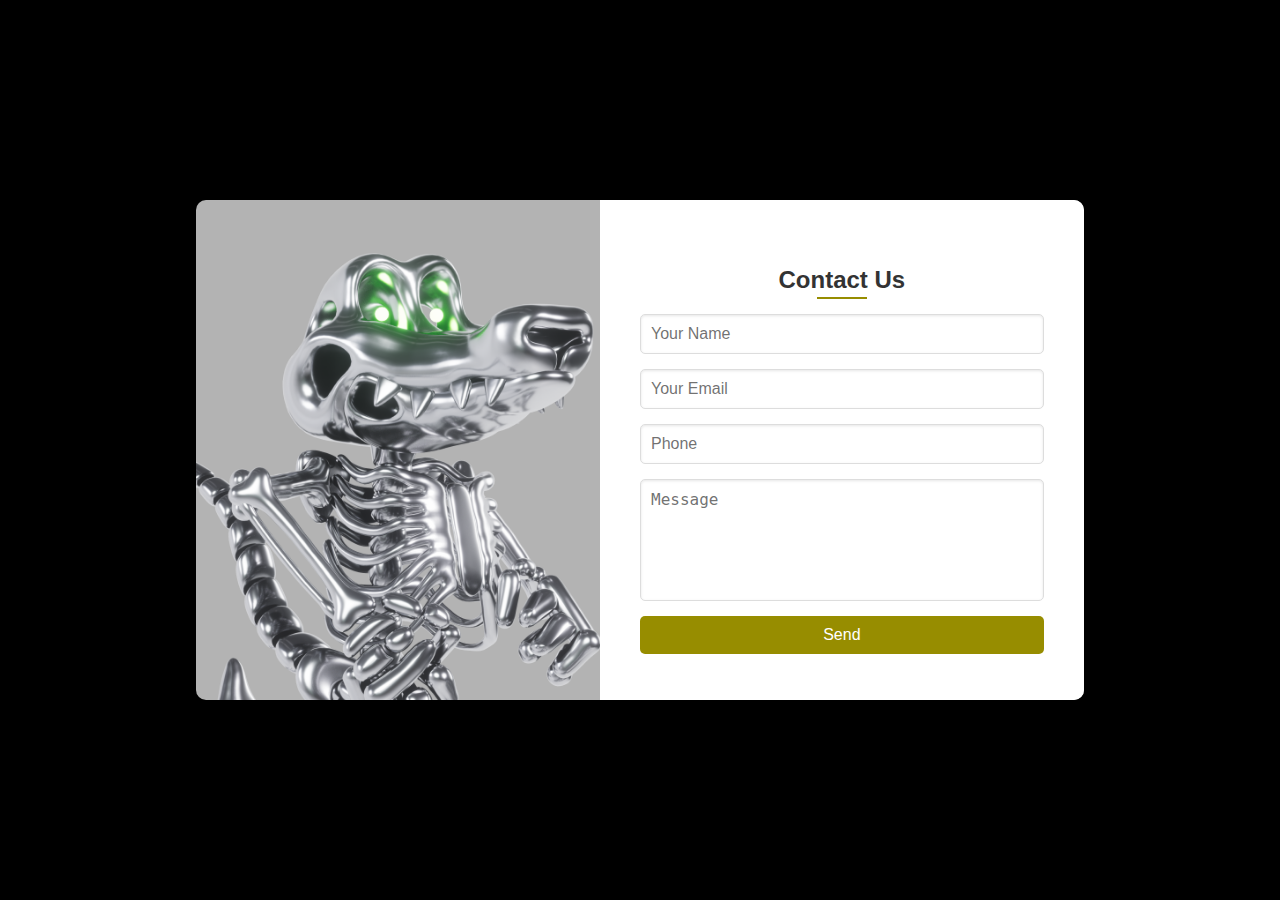
<file: otrapagina.html>
<!DOCTYPE html>
<html>
  <head>
    <meta name="viewport" content="width=device-width, initial-scale=1.0" />
    <title>Contact Us</title>
    <link rel="stylesheet" href="styles.css" />
  </head>
  <body>
    <div class="contact-container">
      <div class="image-section">
        <img src="signUp.png" alt="Busjpg" />
      </div>
      <div class="form-section">
        <h2>Contact Us</h2>
        <form action="#" method="post">
          <input type="text" name="name" placeholder="Your Name" required />
          <input type="email" name="email" placeholder="Your Email" required />
          <input type="text" name="phone" placeholder="Phone" />
          <textarea name="message" placeholder="Message" required></textarea>
          <button type="submit">Send</button>
        </form>
      </div>
    </div>
  </body>
</html>
</file>
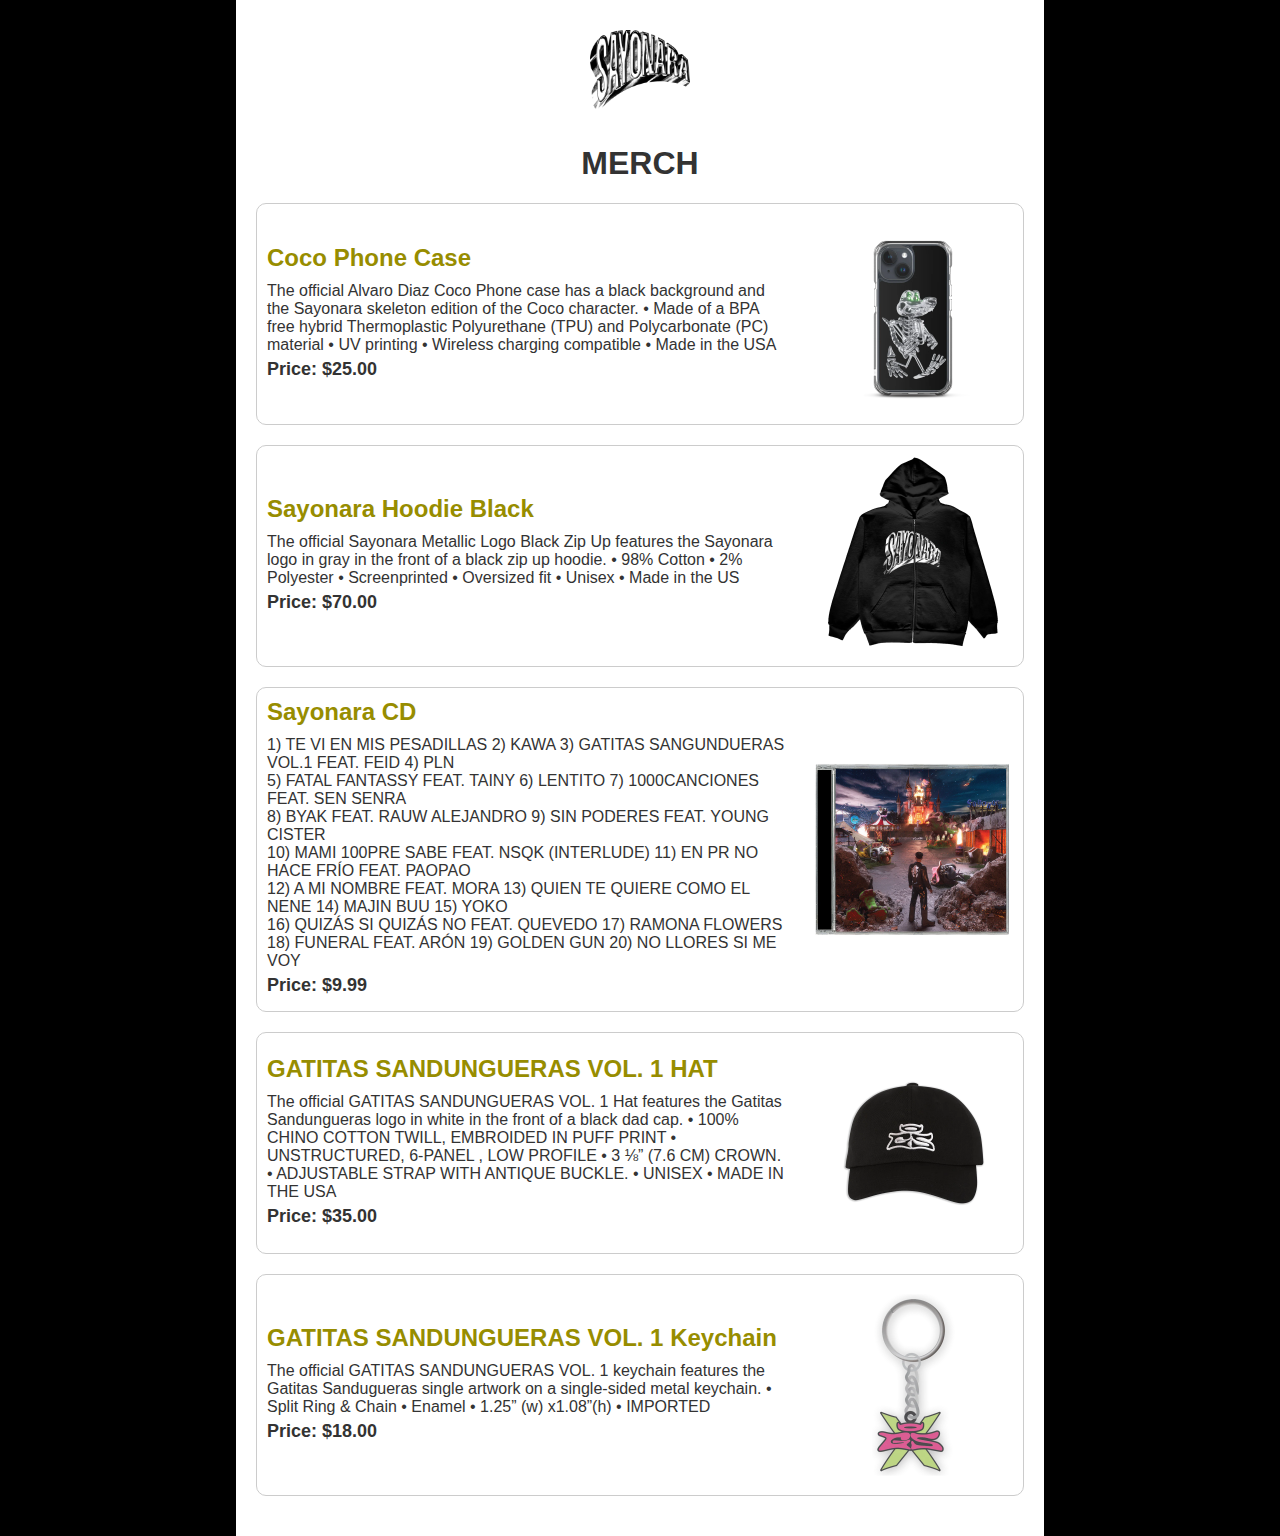
<file: productos.html>
<!DOCTYPE html>
<html lang="es">
<head>
    <meta charset="UTF-8">
    <meta name="viewport" content="width=device-width, initial-scale=1.0">
    <title>Productos de Duolingo</title>
    <style>
        body {
            font-family: Arial, sans-serif;
            background-color: #000000;
            margin: 0;
            padding: 0;
            color: #333;
        }
        .container {
            width: 60%;
            margin: 0 auto;
            background-color: #fff;
            padding: 20px;
            box-shadow: 0 0 10px rgba(0, 0, 0, 0.1);
        }
        .header {
            background-color: #ffffff;
            padding: 10px 0;
            text-align: center;
        }
        .header img {
            max-width: 100%;
            height: auto;
        }
        h1 {
            text-align: center;
            color: #333;
        }
        .product {
            display: flex;
            justify-content: space-between;
            align-items: center;
            background-color: #ffffff;
            margin-bottom: 20px;
            padding: 10px;
            border-radius: 10px;
            border: 1px solid #ccc;
        }
        .product img {
            max-width: 200px;
            height: auto;
            border-radius: 5px;
        }
        .product-info {
            width: 70%;
        }
        .product-info h2 {
            color: #978d00;
            margin: 0 0 10px 0;
        }
        .product-info p {
            margin: 5px 0;
        }
        .price {
            font-size: 18px;
            font-weight: bold;
            color: #333;
        }
    </style>
</head>
<body>
    <div class="container">
        <div class="header">
            <img src="sayonaralogo.avif" width="100px" alt="Sayonara Logo" href="otrapagina.html"> <a >
            </a>
        </div>
        <h1>MERCH</h1>

        <div class="product">
            <div class="product-info">
                <h2>Coco Phone Case</h2>
                <p>The official Alvaro Diaz Coco Phone case has a black background and the Sayonara skeleton edition of the Coco character.
                    • Made of a BPA free hybrid Thermoplastic Polyurethane (TPU) and Polycarbonate (PC) material
                    • UV printing
                    • Wireless charging compatible
                    • Made in the USA</p>
                <p class="price">Price: $25.00</p>
            </div>
            <img src="clear-case-for-iphone-iphone-15-case-on-phone-6671a95144dbe.webp" alt="CocoCase">
        </div>

        <div class="product">
            <div class="product-info">
                <h2>Sayonara Hoodie Black</h2>
                <p>The official Sayonara Metallic Logo Black Zip Up features the Sayonara logo in gray in the front of a black zip up hoodie.
                    • 98% Cotton
                    • 2% Polyester
                    • Screenprinted
                    • Oversized fit
                    • Unisex
                    • Made in the US</p>
                <p class="price">Price: $70.00</p>
            </div>
            <img src="SayonaraZipHoodieBlack.webp" alt="SayonaraHoodie">
        </div>

        <div class="product">
            <div class="product-info">
                <h2>Sayonara CD</h2>
                <p>1) TE VI EN MIS PESADILLAS
                    2) KAWA
                    3) GATITAS SANGUNDUERAS VOL.1 FEAT. FEID
                    4) PLN <br>
                    5) FATAL FANTASSY FEAT. TAINY
                    6) LENTITO
                    7) 1000CANCIONES FEAT. SEN SENRA <br>
                    8) BYAK FEAT. RAUW ALEJANDRO
                    9) SIN PODERES FEAT. YOUNG CISTER <br>
                    10) MAMI 100PRE SABE FEAT. NSQK (INTERLUDE)
                    11) EN PR NO HACE FRÍO FEAT. PAOPAO <br>
                    12) A MI NOMBRE FEAT. MORA 
                    13) QUIEN TE QUIERE COMO EL NENE
                    14) MAJIN BUU
                    15) YOKO <br>
                    16) QUIZÁS SI QUIZÁS NO FEAT. QUEVEDO
                    17) RAMONA FLOWERS
                    18) FUNERAL FEAT. ARÓN
                    19) GOLDEN GUN
                    20) NO LLORES SI ME VOY</p>
                <p class="price">Price: $9.99</p>
            </div>
            <img src="CoverMockup_Sayonara.webp" alt="CDSayonara">
        </div>

        <div class="product">
            <div class="product-info">
                <h2>GATITAS SANDUNGUERAS VOL. 1 HAT</h2>
                <p>The official GATITAS SANDUNGUERAS VOL. 1 Hat features the Gatitas Sandungueras logo in white in the front of a black dad cap.
                    • 100% CHINO COTTON TWILL, EMBROIDED IN PUFF PRINT
                    • UNSTRUCTURED, 6-PANEL , LOW PROFILE
                    • 3 ⅛” (7.6 CM) CROWN.
                    • ADJUSTABLE STRAP WITH ANTIQUE BUCKLE. 
                    • UNISEX
                    • MADE IN THE USA</p>
                <p class="price">Price: $35.00</p>
            </div>
            <img src="Gorra.webp" alt="Gatitas Gorra">
        </div>

        <div class="product">
            <div class="product-info">
                <h2>GATITAS SANDUNGUERAS VOL. 1 Keychain</h2>
                <p>The official GATITAS SANDUNGUERAS VOL. 1 keychain features the Gatitas Sandugueras single artwork on a single-sided metal keychain.
                    •  Split Ring & Chain
                    •  Enamel
                    • 1.25” (w) x1.08”(h)
                    • IMPORTED</p>
                <p class="price">Price: $18.00</p>
            </div>
            <img src="LlaveroSayonara.webp" alt="Sombrero Duolingo">
        </div>
    </div>
</body>
</html>
</file>
<file: styles.css>
body {
  font-family: Arial, sans-serif;
  background-color: #000000;
  background-size: cover;
  display: flex;
  justify-content: center;
  align-items: center;
  height: 100vh;
  margin: 0;
}

.contact-container {
  display: flex;
  max-width: 900px;
  background: rgba(255, 255, 255, 0.7);
  box-shadow: 0 4px 8px rgba(0, 0, 0, 0.1);
  z-index: 1;
  border-radius: 10px;
  overflow: hidden;
  height: 500px;
}

.image-section {
  flex: 1;
  overflow: hidden;
}

.image-section img {
  width: 100%;
  height: 100%;
  object-fit: cover;
  object-position: 50% 70%;
}

.form-section {
  flex: 1;
  padding: 40px;
  display: flex;
  flex-direction: column;
  justify-content: center;
  background-color: white;
}

.form-section h2 {
  margin-bottom: 20px;
  font-size: 24px;
  color: #333;
  position: relative;
  text-align: center;
}

.form-section h2::after {
  content: "";
  width: 50px;
  height: 2px;
  background-color: #978d00;
  position: absolute;
  bottom: -5px;
  left: 50%;
  transform: translateX(-50%);
}

.form-section form {
  display: flex;
  flex-direction: column;
}

.form-section input,
.form-section textarea {
  margin-bottom: 15px;
  padding: 10px;
  font-size: 16px;
  border: 1px solid #ddd;
  border-radius: 5px;
  background-color: rgba(255, 255, 255, 0.4);
  color: #333;
  box-shadow: inset 0 1px 3px rgba(0, 0, 0, 0.1);
}

.form-section textarea {
  resize: none;
  height: 100px;
}

.form-section button {
  padding: 10px;
  background-color: #978d00;
  color: white;
  border: none;
  border-radius: 5px;
  font-size: 16px;
  cursor: pointer;
  transition: background-color 0.3s;
}

.form-section button:hover {
  background-color: #978d00;
}
.form-section input::placeholder,
.form-section textarea::placeholder {
  color: rgba(51, 51, 51, 0.7);
}
</file>
